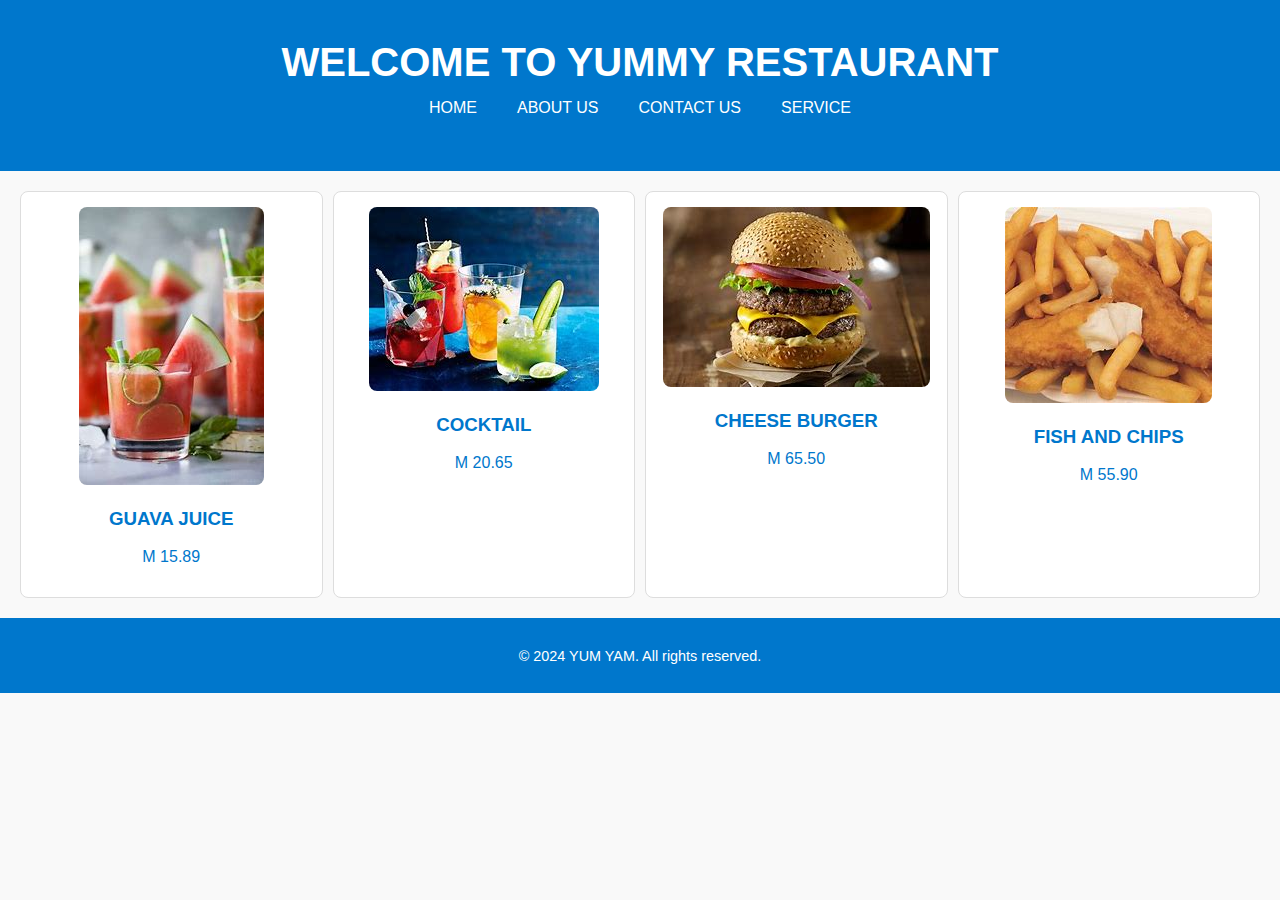
<file: index.html>
<!DOCTYPE html>
<html lang="en">
<head>
    <meta charset="UTF-8">
    <meta name="viewport" content="width=device-width, initial-scale=1.0">
    <title>My Business Portfolio</title>
    <link rel="stylesheet" href="style.css">
</head>
<body>
    <header>
        <h1>WELCOME TO YUMMY RESTAURANT</h1>
        <div class="container">
            <nav class="nav">
                <ul>
                    <li><a href="index.html">HOME</a></li>
                    <li class="dropdown">
                        <a href="About us.html" class="dropbtn">ABOUT US</a>
                        <div class="dropdown-content">
                            <a href="team.html">Our Team</a>
                            <a href="story.html">Our Story</a>
                        </div>
                    </li>
                    <li><a href="contact.html">CONTACT US</a></li>
                    <li class="dropdown">
                        <a href="Our Service.html" class="dropbtn">SERVICE</a>
                        <div class="dropdown-content">
                            <a href="catering.html">Catering</a>
                            <a href="delivery.html">Delivery</a>
                        </div>
                    </li>
                </ul>
            </nav>
        </div>
    </header>
    <main>
        <div class="food-grid">
            <article class="food">
                <img src="guava.jpg" alt="Guava Juice">
                <h3>GUAVA JUICE</h3>
                <p>M 15.89</p>
            </article>
            <article class="food">
                <img src="IMG-20241106-WA0018.jpg" alt="Cocktail">
                <h3>COCKTAIL</h3>
                <p>M 20.65</p>
            </article>
            <article class="food">
                <img src="IMG-20241106-WA0011.jpg" alt="Cheese Burger">
                <h3>CHEESE BURGER</h3>
                <p>M 65.50</p>
            </article>
            <article class="food">
                <img src="IMG-20241106-WA0013.jpg" alt="Fish and Chips">
                <h3>FISH AND CHIPS</h3>
                <p>M 55.90</p>
            </article>
        </div>
    </main>
    <footer>
        <p>&copy; 2024 YUM YAM. All rights reserved.</p>
    </footer>
</body>
</html>
</file>
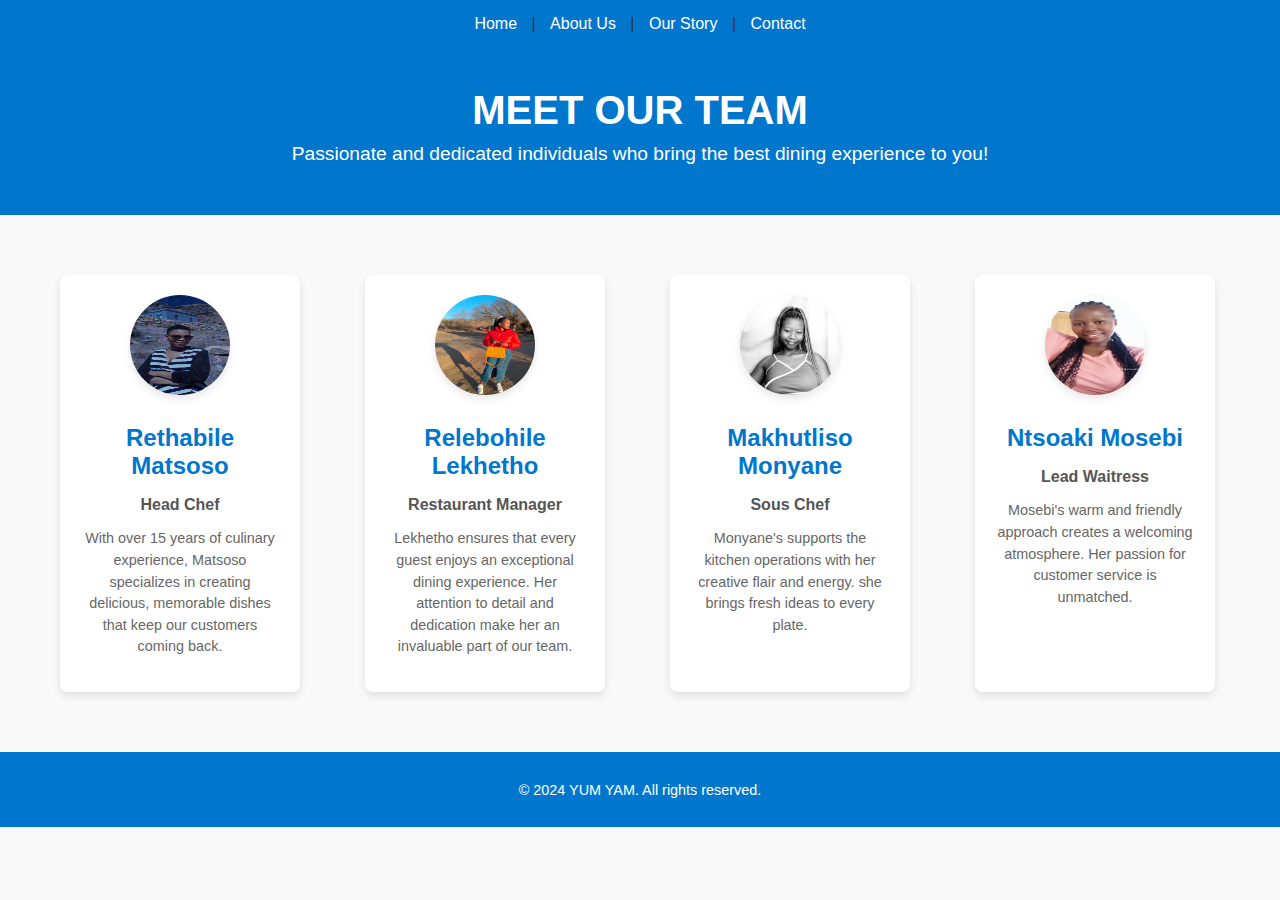
<file: team.html>
<!DOCTYPE html>
<html lang="en">
<head>
    <meta charset="UTF-8">
    <meta name="viewport" content="width=device-width, initial-scale=1.0">
    <title>Our Team - Yummy Restaurant</title>
    <link rel="stylesheet" href="style.css">
</head>
<body>
    <nav class="back-menu">
        <a href="index.html">Home</a> | 
        <a href="About us.html">About Us</a> | 
        <a href="story.html">Our Story</a> | 
        <a href="contact.html">Contact</a>
    </nav>
    <header>
        <h1>MEET OUR TEAM</h1>
        <p>Passionate and dedicated individuals who bring the best dining experience to you!</p>
    </header>

    <main>
        <div class="team-grid">
            <!-- Team Member 1 -->
            <div class="team-member">
                <img src="matsoso.jpg" alt="Rethabi Matsoso" class="team-photo">
                <h3>Rethabile Matsoso</h3>
                <p class="position">Head Chef</p>
                <p class="bio">With over 15 years of culinary experience, Matsoso specializes in creating delicious, memorable dishes that keep our customers coming back.</p>
            </div>

            <!-- Team Member 2 -->
            <div class="team-member">
                <img src="lekhetho.jpg" alt="Relebohile Lekhetho" class="team-photo">
                <h3>Relebohile Lekhetho</h3>
                <p class="position">Restaurant Manager</p>
                <p class="bio">Lekhetho ensures that every guest enjoys an exceptional dining experience. Her attention to detail and dedication make her an invaluable part of our team.</p>
            </div>

            <!-- Team Member 3 -->
            <div class="team-member">
                <img src="monyane.jpg" alt="Makhutliso Monyane" class="team-photo">
                <h3>Makhutliso Monyane</h3>
                <p class="position">Sous Chef</p>
                <p class="bio">Monyane's supports the kitchen operations with her creative flair and energy. she brings fresh ideas to every plate.</p>
            </div>

            <!-- Team Member 4 -->
            <div class="team-member">
                <img src="mosebi.jpg" alt="Ntsoaki Mosebi" class="team-photo">
                <h3>Ntsoaki Mosebi</h3>
                <p class="position">Lead Waitress</p>
                <p class="bio">Mosebi's warm and friendly approach creates a welcoming atmosphere. Her passion for customer service is unmatched.</p>
            </div>
        </div>
    </main>

    <footer>
        <p>&copy; 2024 YUM YAM. All rights reserved.</p>
    </footer>
</body>
</html>
</file>
<file: style.css>
/* Global Styling */
body {
    font-family: Arial, sans-serif;
    margin: 0;
    padding: 0;
    background-color: #f4f4f4;
}

/* Header Styling */
header {
    background: #0077cc;
    color: #fff;
    padding: 10px 0;
    text-align: center;
}

/* Navigation Menu Styling */
.nav ul {
    list-style-type: none;
    margin: 0;
    padding: 0;
    display: flex;
    justify-content: center;
    background-color: #0077cc;
}

.nav ul li {
    position: relative;
}

.nav ul li a {
    color: #fff;
    padding: 14px 20px;
    text-decoration: none;
    display: block;
}

.nav ul li:hover > a {
    background-color: #005fa3;
}

/* Dropdown Menu Styling */
.nav .dropdown {
    display: inline-block;
}

.dropdown-content {
    display: none;
    position: absolute;
    background-color: #0077cc;
    min-width: 160px;
    box-shadow: 0px 8px 16px rgba(0,0,0,0.2);
    z-index: 1;
    border-radius: 4px;
}

.dropdown-content a {
    color: #fff;
    padding: 12px 16px;
    text-decoration: none;
    display: block;
    text-align: left;
}

.dropdown-content a:hover {
    background-color: #005fa3;
}

/* Show dropdown on hover */
.nav .dropdown:hover .dropdown-content {
    display: block;
}

/* Food Grid Styling */
.food-grid {
    display: grid;
    grid-template-columns: repeat(auto-fill, minmax(300px, 1fr));
    gap: 10px;
    padding: 20px;
}

.food {
    background-color: white;
    border: 1px solid #ddd;
    border-radius: 8px;
    padding: 15px;
    text-align: center;
    color: #0077cc;
    transition: transform 0.3s, box-shadow 0.3s;
}

.food img {
    max-width: 100%;
    height: auto;
    border-radius: 8px;
}

.food:hover {
    transform: scale(1.05);
    box-shadow: 0 4px 8px rgba(0, 0, 0, 0.2);
}

/* Footer Styling */
footer {
    text-align: center;
    padding: 15px;
    background-color: #0077cc;
    color: #fff;
}

/* Body Styling */
body {
    font-family: Arial, sans-serif;
    margin: 0;
    padding: 0;
    background-color: #f9f9f9;
    color: #333;
}

/* Header Styling */
header {
    background-color: #0077cc;
    color: #fff;
    padding: 40px 20px;
    text-align: center;
}

header h1 {
    margin: 0;
    font-size: 2.5em;
}

header p {
    font-size: 1.2em;
    margin: 10px 0;
}

/* Team Grid Styling */
.team-grid {
    display: grid;
    grid-template-columns: repeat(auto-fill, minmax(250px, 1fr));
    gap: 20px;
    padding: 40px 20px;
    max-width: 1200px;
    margin: 0 auto;
}

/* Team Member Card Styling */
.team-member {
    background-color: #fff;
    border-radius: 8px;
    box-shadow: 0 4px 8px rgba(0, 0, 0, 0.1);
    overflow: hidden;
    text-align: center;
    padding: 20px;
    transition: transform 0.3s, box-shadow 0.3s;
}

.team-member:hover {
    transform: translateY(-10px);
    box-shadow: 0 8px 16px rgba(0, 0, 0, 0.2);
}

/* Team Photo Styling */
.team-photo {
    width: 100%;
    height: auto;
    border-radius: 50%;
    margin-bottom: 15px;
    max-width: 150px;
}

/* Text Styling in Team Member Cards */
.team-member h3 {
    font-size: 1.5em;
    color: #0077cc;
    margin: 10px 0 5px;
}

.team-member .position {
    color: #555;
    font-weight: bold;
    margin-bottom: 10px;
}

.team-member .bio {
    font-size: 0.9em;
    color: #666;
    line-height: 1.5;
}

/* Footer Styling */
footer {
    background-color: #0077cc;
    color: #fff;
    text-align: center;
    padding: 15px 0;
    font-size: 0.9em;
}

/*our story page style*/
/* Global Styling */
body {
    font-family: Arial, sans-serif;
    margin: 0;
    padding: 0;
    background-color: #f9f9f9;
    color: #333;
}

/* Back Menu Styling */
.back-menu {
    text-align: center;
    padding: 15px;
    background-color: #0077cc;
}

.back-menu a {
    color: #fff;
    padding: 10px;
    text-decoration: none;
}

.back-menu a:hover {
    color: #ffcc00;
}

/* Story Header Styling */
.story-header {
    background: linear-gradient(rgba(0, 119, 204, 0.7), rgba(0, 119, 204, 0.7)), url('images/restaurant.jpg') center/cover;
    color: #fff;
    text-align: center;
    padding: 60px 20px;
}

.story-header h1 {
    font-size: 3em;
    margin: 0;
}

.story-header p {
    font-size: 1.3em;
    margin: 10px 0;
}

/* Intro Section Styling */
.intro {
    text-align: center;
    padding: 40px 20px;
    max-width: 800px;
    margin: 0 auto;
}

.intro h2 {
    color: #0077cc;
    font-size: 2em;
}

.intro p {
    font-size: 1.1em;
    color: #555;
    line-height: 1.6;
}

/* Timeline Section Styling */
.timeline {
    display: flex;
    flex-direction: column;
    align-items: center;
    padding: 40px 20px;
}

.timeline-item {
    background-color: #fff;
    border-radius: 8px;
    box-shadow: 0 4px 8px rgba(0, 0, 0, 0.1);
    padding: 20px;
    margin: 20px 0;
    max-width: 600px;
    width: 90%;
    text-align: center;
    position: relative;
}

.timeline-item h3 {
    color: #0077cc;
    font-size: 1.5em;
    margin-bottom: 10px;
}

.timeline-item p {
    font-size: 1em;
    color: #666;
}

/* Timeline Item Decorative Dot */
.timeline-item::before {
    content: '';
    position: absolute;
    top: 50%;
    left: -25px;
    width: 12px;
    height: 12px;
    background-color: #0077cc;
    border-radius: 50%;
    transform: translateY(-50%);
}

/* Mission and Vision Section Styling */
.mission-vision {
    display: flex;
    flex-wrap: wrap;
    justify-content: center;
    gap: 20px;
    padding: 40px 20px;
    background-color: #f0f4f8;
}

.mission, .vision {
    background-color: #fff;
    border-radius: 8px;
    box-shadow: 0 4px 8px rgba(0, 0, 0, 0.1);
    padding: 20px;
    text-align: center;
    width: 45%;
    min-width: 280px;
}

.mission h2, .vision h2 {
    color: #0077cc;
    font-size: 1.8em;
    margin-bottom: 10px;
}

.mission p, .vision p {
    font-size: 1em;
    color: #555;
    line-height: 1.5;
}

/* Footer Styling */
footer {
    background-color: #0077cc;
    color: #fff;
    text-align: center;
    padding: 15px;
    font-size: 0.9em;
}

/*services page styles*/

/* General Styling */
body {
    font-family: Arial, sans-serif;
    margin: 0;
    padding: 0;
    background-color: #f9f9f9;
    color: #333;
}

/* Back Menu Styling */
.back-menu {
    text-align: center;
    padding: 15px;
    background-color: #0077cc;
}

.back-menu a {
    color: #fff;
    padding: 10px;
    text-decoration: none;
}

.back-menu a:hover {
    color: #ffcc00;
}

/* Service Header Styling */
.service-header {
    background: linear-gradient(rgba(0, 119, 204, 0.7), rgba(0, 119, 204, 0.7)), url('images/restaurant.jpg') center/cover;
    color: #fff;
    text-align: center;
    padding: 60px 20px;
}

.service-header h1 {
    font-size: 3em;
    margin: 0;
}

.service-header p {
    font-size: 1.2em;
    margin: 10px 0;
}

/* Services Grid Styling */
.services-grid {
    display: grid;
    grid-template-columns: repeat(auto-fill, minmax(250px, 1fr));
    gap: 20px;
    padding: 40px 20px;
    max-width: 1200px;
    margin: 0 auto;
}

/* Service Card Styling */
.service-card {
    background-color: #fff;
    border-radius: 10px;
    box-shadow: 0 4px 8px rgba(0, 0, 0, 0.1);
    padding: 20px;
    text-align: center;
    transition: transform 0.3s, box-shadow 0.3s;
}

.service-card:hover {
    transform: translateY(-10px);
    box-shadow: 0 8px 16px rgba(0, 0, 0, 0.2);
}

/* Service Icon Styling */
.service-icon {
    width: 100px;
    height: 100px;
    border-radius: 50%;
    margin-bottom: 15px;
}

/* Text Styling in Service Cards */
.service-card h3 {
    font-size: 1.5em;
    color: #0077cc;
    margin: 10px 0;
}

.service-card p {
    font-size: 1em;
    color: #555;
    line-height: 1.6;
}

/* Footer Styling */
footer {
    background-color: #0077cc;
    color: #fff;
    text-align: center;
    padding: 15px;
    font-size: 0.9em;
}

/* catering page styles*/
/* Global Styling */
body {
    font-family: Arial, sans-serif;
    margin: 0;
    padding: 0;
    background-color: #f9f9f9;
    color: #333;
}

/* Back Menu Styling */
.back-menu {
    text-align: center;
    padding: 15px;
    background-color: #0077cc;
}

.back-menu a {
    color: #fff;
    padding: 10px;
    text-decoration: none;
}

.back-menu a:hover {
    color: #ffcc00;
}

/* Header with Parallax Effect */
.catering-header {
    background: linear-gradient(rgba(0, 119, 204, 0.5), rgba(0, 119, 204, 0.5)), url('images/catering.jpg') center/cover;
    color: #fff;
    text-align: center;
    padding: 80px 20px;
    position: relative;
}

.catering-header h1 {
    font-size: 3em;
    margin: 0;
}

.catering-header p {
    font-size: 1.3em;
    margin-top: 10px;
}

/* Catering Description Section */
.catering-description {
    text-align: center;
    padding: 40px 20px;
    max-width: 800px;
    margin: 0 auto;
    color: #555;
}

/* Catering Services Section */
.catering-services {
    padding: 40px 20px;
    display: grid;
    grid-template-columns: repeat(auto-fill, minmax(250px, 1fr));
    gap: 20px;
    max-width: 1200px;
    margin: 0 auto;
    text-align: center;
}

.catering-card {
    background-color: #fff;
    border-radius: 12px;
    box-shadow: 0 4px 8px rgba(0, 0, 0, 0.1);
    overflow: hidden;
    transition: transform 0.3s, box-shadow 0.3s;
}

.catering-card:hover {
    transform: scale(1.05);
    box-shadow: 0 8px 16px rgba(0, 0, 0, 0.2);
}

.catering-card img {
    width: 100%;
    height: 150px;
    object-fit: cover;
}

.catering-card h3 {
    color: #0077cc;
    font-size: 1.5em;
    margin: 15px 0;
}

.catering-card p {
    padding: 0 15px 15px;
    color: #555;
}

/* Testimonials Section */
.testimonials {
    background-color: #f0f4f8;
    padding: 40px 20px;
    text-align: center;
}

.testimonials h2 {
    font-size: 2em;
    color: #0077cc;
    margin-bottom: 20px;
}

/* Individual Testimonial Styling */
.testimonial {
    max-width: 600px;
    margin: 20px auto;
    display: flex;
    align-items: center;
    background-color: #fff;
    border-radius: 8px;
    box-shadow: 0 4px 8px rgba(0, 0, 0, 0.1);
    padding: 20px;
    gap: 15px;
    transition: transform 0.3s;
}

.testimonial:hover {
    transform: translateY(-5px);
}

/* Client Photo Styling */
.client-photo {
    width: 70px;
    height: 70px;
    border-radius: 50%;
    box-shadow: 0 4px 8px rgba(0, 0, 0, 0.1);
    object-fit: cover;
    transition: transform 0.3s, box-shadow 0.3s;
}

.client-photo:hover {
    transform: scale(1.1);
    box-shadow: 0 6px 12px rgba(0, 0, 0, 0.15);
}

/* Testimonial Text Styling */
.testimonial-text {
    text-align: left;
}

.testimonial-text p:first-child {
    font-style: italic;
    color: #555;
}

.testimonial-text p:last-child {
    font-weight: bold;
    color: #0077cc;
    margin-top: 5px;
}
/* Call to Action Section */
.cta {
    text-align: center;
    padding: 40px 20px;
    background-color: #0077cc;
    color: #fff;
}

.cta h2 {
    font-size: 2em;
    margin-bottom: 15px;
}

.cta p {
    font-size: 1.2em;
    margin-bottom: 20px;
}

.cta-button {
    background-color: #ffcc00;
    color: #0077cc;
    padding: 15px 25px;
    border-radius: 8px;
    text-decoration: none;
    font-weight: bold;
    transition: background-color 0.3s;
}

.cta-button:hover {
    background-color: #e6b800;
}

/* Footer Styling */
footer {
    background-color: #0077cc;
    color: #fff;
    text-align: center;
    padding: 15px;
    font-size: 0.9em;
}


/*delivery page styles*/

/* Global Styling */
body {
    font-family: Arial, sans-serif;
    margin: 0;
    padding: 0;
    background-color: #f9f9f9;
    color: #333;
}

/* Back Menu Styling */
.back-menu {
    text-align: center;
    padding: 15px;
    background-color: #0077cc;
}

.back-menu a {
    color: #fff;
    padding: 10px;
    text-decoration: none;
}

.back-menu a:hover {
    color: #ffcc00;
}

/* Header with Decorative Background */
.delivery-header {
    background: linear-gradient(rgba(0, 119, 204, 0.5), rgba(0, 119, 204, 0.5)), url('images/delivery-background.jpg') center/cover;
    color: #fff;
    text-align: center;
    padding: 80px 20px;
    position: relative;
}

.delivery-header h1 {
    font-size: 3em;
    margin: 0;
}

.delivery-header p {
    font-size: 1.3em;
    margin-top: 10px;
}

/* Delivery Information Section */
.delivery-info {
    padding: 40px 20px;
    text-align: center;
    max-width: 1200px;
    margin: 0 auto;
    display: flex;
    flex-wrap: wrap;
    gap: 20px;
    justify-content: center;
}

.delivery-option {
    background-color: #fff;
    border-radius: 10px;
    box-shadow: 0 4px 8px rgba(0, 0, 0, 0.1);
    padding: 20px;
    width: 300px;
    text-align: center;
    transition: transform 0.3s, box-shadow 0.3s;
}

.delivery-option:hover {
    transform: translateY(-5px);
    box-shadow: 0 8px 16px rgba(0, 0, 0, 0.15);
}

.delivery-option img {
    width: 60px;
    height: 60px;
    margin-bottom: 10px;
}

.delivery-option h3 {
    color: #0077cc;
    font-size: 1.5em;
    margin: 10px 0;
}

/* Coverage Area Section */
.coverage-area {
    background-color: #f0f4f8;
    padding: 40px 20px;
    text-align: center;
}

.coverage-area h2 {
    font-size: 2em;
    color: #0077cc;
    margin-bottom: 20px;
}

.coverage-area .map-placeholder {
    background-color: #ddd;
    height: 300px;
    border-radius: 8px;
    margin-top: 15px;
}

/* Call to Action Section */
.cta {
    text-align: center;
    padding: 40px 20px;
    background-color: #0077cc;
    color: #fff;
}

.cta h2 {
    font-size: 2em;
    margin-bottom: 15px;
}

.cta p {
    font-size: 1.2em;
    margin-bottom: 20px;
}

.cta-button {
    background-color: #ffcc00;
    color: #0077cc;
    padding: 15px 25px;
    border-radius: 8px;
    text-decoration: none;
    font-weight: bold;
    transition: background-color 0.3s;
}

.cta-button:hover {
    background-color: #e6b800;
}

/* Footer Styling */
footer {
    background-color: #0077cc;
    color: #fff;
    text-align: center;
    padding: 15px;
    font-size: 0.9em;
}

/*map*/
.coverage-area {
    background-color: #f0f4f8;
    padding: 40px 20px;
    text-align: center;
}

.coverage-area h2 {
    font-size: 2em;
    color: #0077cc;
    margin-bottom: 20px;
}

.map-container {
    margin-top: 15px;
    border-radius: 8px;
    overflow: hidden;
    box-shadow: 0 4px 8px rgba(0, 0, 0, 0.1);
}

/* General Styling */
body {
    font-family: Arial, sans-serif;
    margin: 0;
    padding: 0;
    color: #333;
    background-color: #f9f9f9;
}

.back-menu {
    text-align: center;
    padding: 15px;
    background-color: #0077cc;
}

.back-menu a {
    color: #fff;
    padding: 10px;
    text-decoration: none;
}

/* Hero Section */
.about-hero {
    background: linear-gradient(rgba(0, 119, 204, 0.7), rgba(0, 119, 204, 0.7)), url('images/about-background.jpg') center/cover;
    color: #fff;
    text-align: center;
    padding: 80px 20px;
    animation: fadeIn 1.5s ease-in-out;
}

.about-hero h1 {
    font-size: 3em;
    margin: 0;
}

.about-hero p {
    font-size: 1.2em;
    margin-top: 10px;
}

/* Our Story Section */
.our-story {
    background-color: #f7f8fc;
    padding: 40px 20px;
    text-align: center;
    max-width: 1200px;
    margin: 0 auto;
}

.our-story h2 {
    font-size: 2.5em;
    color: #0077cc;
    margin-bottom: 30px;
}

.story-card {
    background: #fff;
    margin: 20px 0;
    padding: 20px;
    border-radius: 10px;
    box-shadow: 0 4px 8px rgba(0, 0, 0, 0.1);
    transition: transform 0.3s, box-shadow 0.3s;
}

.story-card:hover {
    transform: translateY(-5px);
    box-shadow: 0 8px 16px rgba(0, 0, 0, 0.15);
}

/* Core Values Section */
.core-values {
    display: flex;
    flex-wrap: wrap;
    gap: 20px;
    justify-content: center;
    padding: 40px 20px;
    text-align: center;
}

.value {
    background-color: #fff;
    width: 300px;
    padding: 20px;
    border-radius: 10px;
    transition: transform 0.3s;
}

.value img {
    width: 60px;
    margin-bottom: 10px;
}

.value:hover {
    transform: scale(1.05);
}

/* Team Section */
.meet-team {
    background-color: #f7f8fc;
    padding: 40px 20px;
    text-align: center;
}

.meet-team h2 {
    font-size: 2.5em;
    color: #0077cc;
    margin-bottom: 30px;
}

.team-member {
    display: inline-block;
    width: 200px;
    margin: 20px;
    transition: transform 0.3s;
}

.team-member img {
    width: 100px;
    height: 100px;
    border-radius: 50%;
    box-shadow: 0 4px 8px rgba(0, 0, 0, 0.1);
}

.team-member:hover {
    transform: translateY(-5px);
}

/* Call-to-Action */
.cta-about {
    background-color: #0077cc;
    color: #fff;
    text-align: center;
    padding: 40px 20px;
}

.cta-button {
    background-color: #ffcc00;
    color: #0077cc;
    padding: 15px 25px;
    border-radius: 8px;
    font-weight: bold;
    text-decoration: none;
    transition: background-color 0.3s;
}

.cta-button:hover {
    background-color: #e6b800;
}

/* Keyframe Animation */
@keyframes fadeIn {
    from { opacity: 0; }
    to { opacity: 1; }
}

/* General Styling */
body {
    font-family: Arial, sans-serif;
    margin: 0;
    padding: 0;
    color: #333;
    background-color: #f9f9f9;
}

.back-menu {
    text-align: center;
    padding: 15px;
    background-color: #0077cc;
}

.back-menu a {
    color: #fff;
    padding: 10px;
    text-decoration: none;
}

/* Header Section */
.contact-header {
    background: linear-gradient(rgba(0, 119, 204, 0.7), rgba(0, 119, 204, 0.7)), url('images/contact-background.jpg') center/cover;
    color: #fff;
    text-align: center;
    padding: 80px 20px;
    animation: fadeIn 1.5s ease-in-out;
}

.contact-header h1 {
    font-size: 3em;
    margin: 0;
}

.contact-header p {
    font-size: 1.2em;
    margin-top: 10px;
}

/* Contact Form Section */
.contact-form-section {
    background-color: #f7f8fc;
    padding: 40px 20px;
    max-width: 600px;
    margin: 0 auto;
    text-align: center;
}

.contact-form-section h2 {
    font-size: 2em;
    color: #0077cc;
    margin-bottom: 20px;
}

.contact-form {
    display: flex;
    flex-direction: column;
    gap: 15px;
}

.contact-form label {
    text-align: left;
    font-weight: bold;
}

.contact-form input[type="text"],
.contact-form input[type="email"],
.contact-form textarea {
    padding: 10px;
    border: 1px solid #ccc;
    border-radius: 8px;
    transition: box-shadow 0.3s;
}

.contact-form input:focus,
.contact-form textarea:focus {
    box-shadow: 0 4px 8px rgba(0, 0, 0, 0.1);
}

.contact-form button {
    padding: 12px;
    background-color: #0077cc;
    color: #fff;
    border: none;
    border-radius: 8px;
    font-size: 1em;
    font-weight: bold;
    cursor: pointer;
    transition: background-color 0.3s;
}

.contact-form button:hover {
    background-color: #005fa3;
}

/* Contact Information Section */
.contact-info {
    text-align: center;
    padding: 40px 20px;
}

.contact-info h2 {
    font-size: 2em;
    color: #0077cc;
    margin-bottom: 20px;
}

.contact-card {
    display: inline-block;
    background: #fff;
    padding: 20px;
    margin: 10px;
    width: 200px;
    border-radius: 8px;
    box-shadow: 0 4px 8px rgba(0, 0, 0, 0.1);
    transition: transform 0.3s;
    text-align: center;
}

.contact-card img {
    width: 40px;
    margin-bottom: 10px;
}

.contact-card:hover {
    transform: translateY(-5px);
}

/* Map Section */
.map-section {
    text-align: center;
    padding: 40px 20px;
}

.map-section h2 {
    font-size: 2em;
    color: #0077cc;
    margin-bottom: 20px;
}

.map-container {
    max-width: 800px;
    margin: 0 auto;
    border-radius: 8px;
    overflow: hidden;
    box-shadow: 0 4px 10px rgba(0, 0, 0, 0.1);
}

/* Footer */
footer {
    text-align: center;
    padding: 15px;
    background-color: #0077cc;
    color: #fff;
}

/* Keyframe Animation */
@keyframes fadeIn {
    from { opacity: 0; }
    to { opacity: 1; }
}

/* General Styling */
body {
    font-family: Arial, sans-serif;
    margin: 0;
    padding: 0;
    color: #333;
    background-color: #f9f9f9;
}

.back-menu {
    text-align: center;
    padding: 15px;
    background-color: #0077cc;
}

.back-menu a {
    color: #fff;
    padding: 10px;
    text-decoration: none;
}

/* Header Section */
.order-header {
    background: linear-gradient(rgba(0, 119, 204, 0.7), rgba(0, 119, 204, 0.7)), url('images/order-background.jpg') center/cover;
    color: #fff;
    text-align: center;
    padding: 80px 20px;
    animation: fadeIn 1.5s ease-in-out;
}

.order-header h1 {
    font-size: 3em;
    margin: 0;
}

.order-header p {
    font-size: 1.2em;
    margin-top: 10px;
}

/* Order Form Section */
.order-form-section {
    background-color: #f7f8fc;
    padding: 40px 20px;
    max-width: 600px;
    margin: 0 auto;
    text-align: center;
}

.order-form-section h2 {
    font-size: 2em;
    color: #0077cc;
    margin-bottom: 20px;
}

.order-form {
    display: flex;
    flex-direction: column;
    gap: 15px;
}

.order-form label {
    text-align: left;
    font-weight: bold;
}

.order-form input[type="text"],
.order-form input[type="email"],
.order-form input[type="time"],
.order-form textarea {
    padding: 10px;
    border: 1px solid #ccc;
    border-radius: 8px;
    transition: box-shadow 0.3s;
}

.order-form input:focus,
.order-form textarea:focus {
    box-shadow: 0 4px 8px rgba(0, 0, 0, 0.1);
}

.order-form button {
    padding: 12px;
    background-color: #0077cc;
    color: #fff;
    border: none;
    border-radius: 8px;
    font-size: 1em;
    font-weight: bold;
    cursor: pointer;
    transition: background-color 0.3s, transform 0.3s;
}

.order-form button:hover {
    background-color: #005fa3;
    transform: translateY(-3px);
}

/* Footer */
footer {
    text-align: center;
    padding: 15px;
    background-color: #0077cc;
    color: #fff;
}

/* Keyframe Animation */
@keyframes fadeIn {
    from { opacity: 0; }
    to { opacity: 1; }
}
</file>
